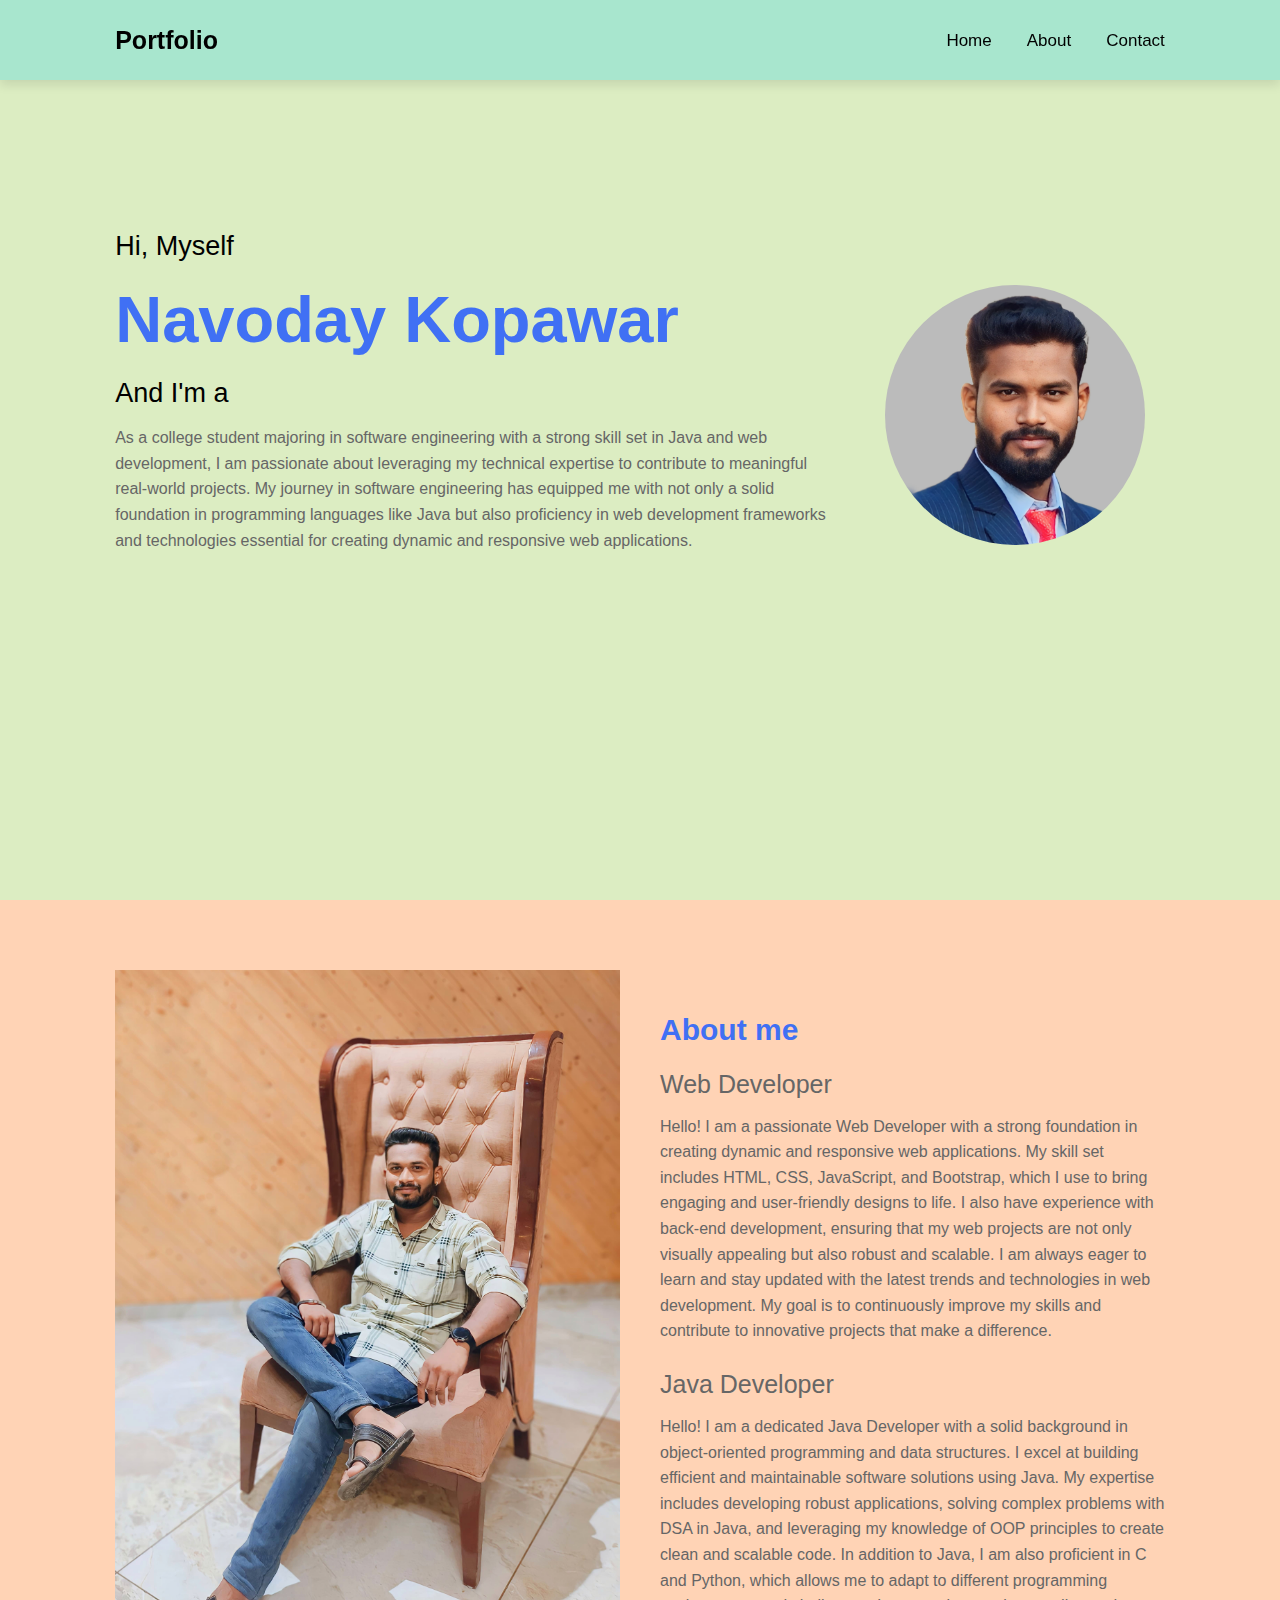
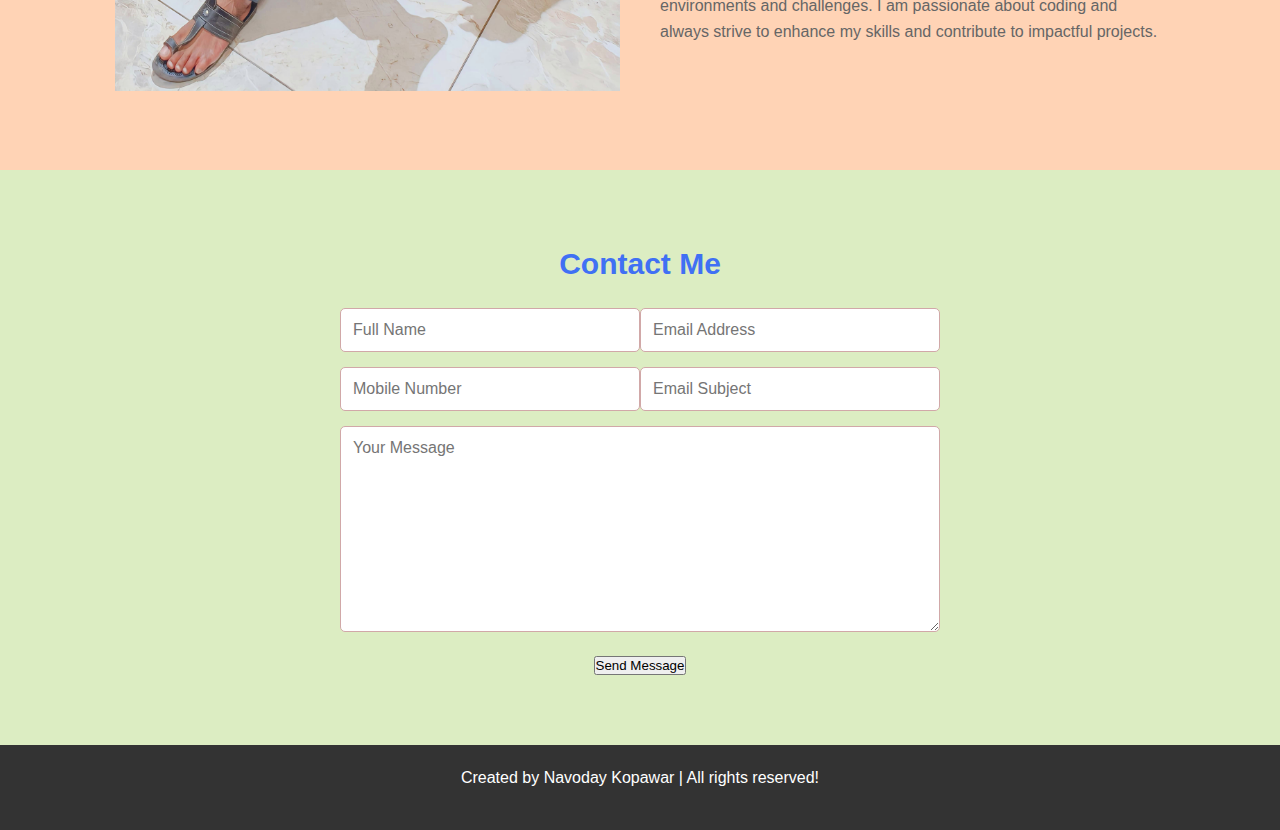
<file: index.html>
<!DOCTYPE html>
<html lang="en">

<head>
    <meta charset="UTF-8">
    <meta name="viewport" content="width=device-width, initial-scale=1.0">

    <link rel="stylesheet" href="https://cdnjs.cloudflare.com/ajax/libs/font-awesome/6.5.2/css/all.min.css"
        integrity="sha512-SnH5WK+bZxgPHs44uWIX+LLJAJ9/2PkPKZ5QiAj6Ta86w+fsb2TkcmfRyVX3pBnMFcV7oQPJkl9QevSCWr3W6A=="
        crossorigin="anonymous" referrerpolicy="no-referrer" />

    <link rel="stylesheet" href="Portfolio/style.css">
    <title>Portfolio</title>

</head>

<body>
    <!-- header design -->
    <header class="header">
        <a href="#" class="logo">Portfolio</a>
        <i class="fa-solid fa-bars" id="menu-icon"></i>

        <nav class="navbar">
            <a href="#home" class="active">Home</a>
            <a href="#about">About</a>
            <a href="#contact">Contact</a>
        </nav>
    </header>

    <!-- Home section -->
    <section class="home" id="home">
        <div class="home-content">
            <h3>Hi, Myself</h3>
            <h1>Navoday Kopawar</h1>
            <h3>And I'm a <span class="multiple-text"></span></h3>
            <p>As a college student majoring in software engineering with a strong skill set in Java and web
                development, I am passionate about leveraging my technical expertise to contribute to meaningful
                real-world projects. My journey in software engineering has equipped me with not only a solid foundation
                in programming languages like Java but also proficiency in web development frameworks and technologies
                essential for creating dynamic and responsive web applications.</p>
            <div class="social-media">
                <a href="https://www.linkedin.com/in/navoday-kopawar-b71ba5241"><i
                        class="fa-brands fa-linkedin"></i></a>

                <a href="https://github.com/navoday-kopawar"><i class="fa-brands fa-square-github"></i></a>
            </div>

        </div>

        <div class="home-img">
            <img src="Portfolio/image.jpg" alt="Navoday-Image"
                style=" float: right; width: 300px; height: 300px; padding: 20px; border-radius: 50%;" />

        </div>
    </section>

    <!-- About section -->
    <section class="about" id="about">
        <div class="about-img">
            <img src="Portfolio/image1 .jpg" alt="Navoday-Image">
        </div>
        <div class="about-content">
            <h2 class="heading">About <span>me</span></h2>
            <h3>Web Developer</h3>
            <p>Hello! I am a passionate Web Developer with a strong foundation in creating dynamic and responsive web
                applications. My skill set includes HTML, CSS, JavaScript, and Bootstrap, which I use to bring engaging
                and user-friendly designs to life. I also have experience with back-end development, ensuring that my
                web projects are not only visually appealing but also robust and scalable. I am always eager to learn
                and stay updated with the latest trends and technologies in web development. My goal is to continuously
                improve my skills and contribute to innovative projects that make a difference.</p>

            <h3>Java Developer</h3>
            <p>Hello! I am a dedicated Java Developer with a solid background in object-oriented programming and data
                structures. I excel at building efficient and maintainable software solutions using Java. My expertise
                includes developing robust applications, solving complex problems with DSA in Java, and leveraging my
                knowledge of OOP principles to create clean and scalable code. In addition to Java, I am also proficient
                in C and Python, which allows me to adapt to different programming environments and challenges. I am
                passionate about coding and always strive to enhance my skills and contribute to impactful projects.</p>
        </div>
    </section>


    <!-- Contact section -->
    <section class="contact" id="contact">
        <h2 class="heading">Contact <span>Me</span></h2>

        <form action="#">
            <div class="input-box">
                <div class="input-field">
                    <input type="text" placeholder="Full Name" required>
                    <span class="focus"></span>
                </div>
                <div class="input-field">
                    <input type="email" placeholder="Email Address" required>
                    <span class="focus"></span>
                </div>
            </div>
            <div class="input-box">
                <div class="input-field">
                    <input type="number" placeholder="Mobile Number" required>
                    <span class="focus"></span>
                </div>
                <div class="input-field">
                    <input type="text" placeholder="Email Subject" required>
                    <span class="focus"></span>
                </div>
            </div>
            <div class="textarea-field">
                <textarea name="" id="" cols="30" rows="10" placeholder="Your Message" required></textarea>
                <span class="focus"></span>
            </div>
            <div class="btn-box btns">
                <button type="submit" class="btn">Send Message</button>
            </div>
        </form>
    </section>

    <!-- footer -->
    <footer class="footer">
        <div class="footer-text">
            <p>Created by Navoday Kopawar | All rights reserved!</p>
        </div>
        <div class="footer-iconTop">
            <a href="#home"><i class="fa-solid fa-arrow-up"></i></a>
        </div>
    </footer>

    <script src="Portfolio/script.js"></script>
</body>

</html>
</file>
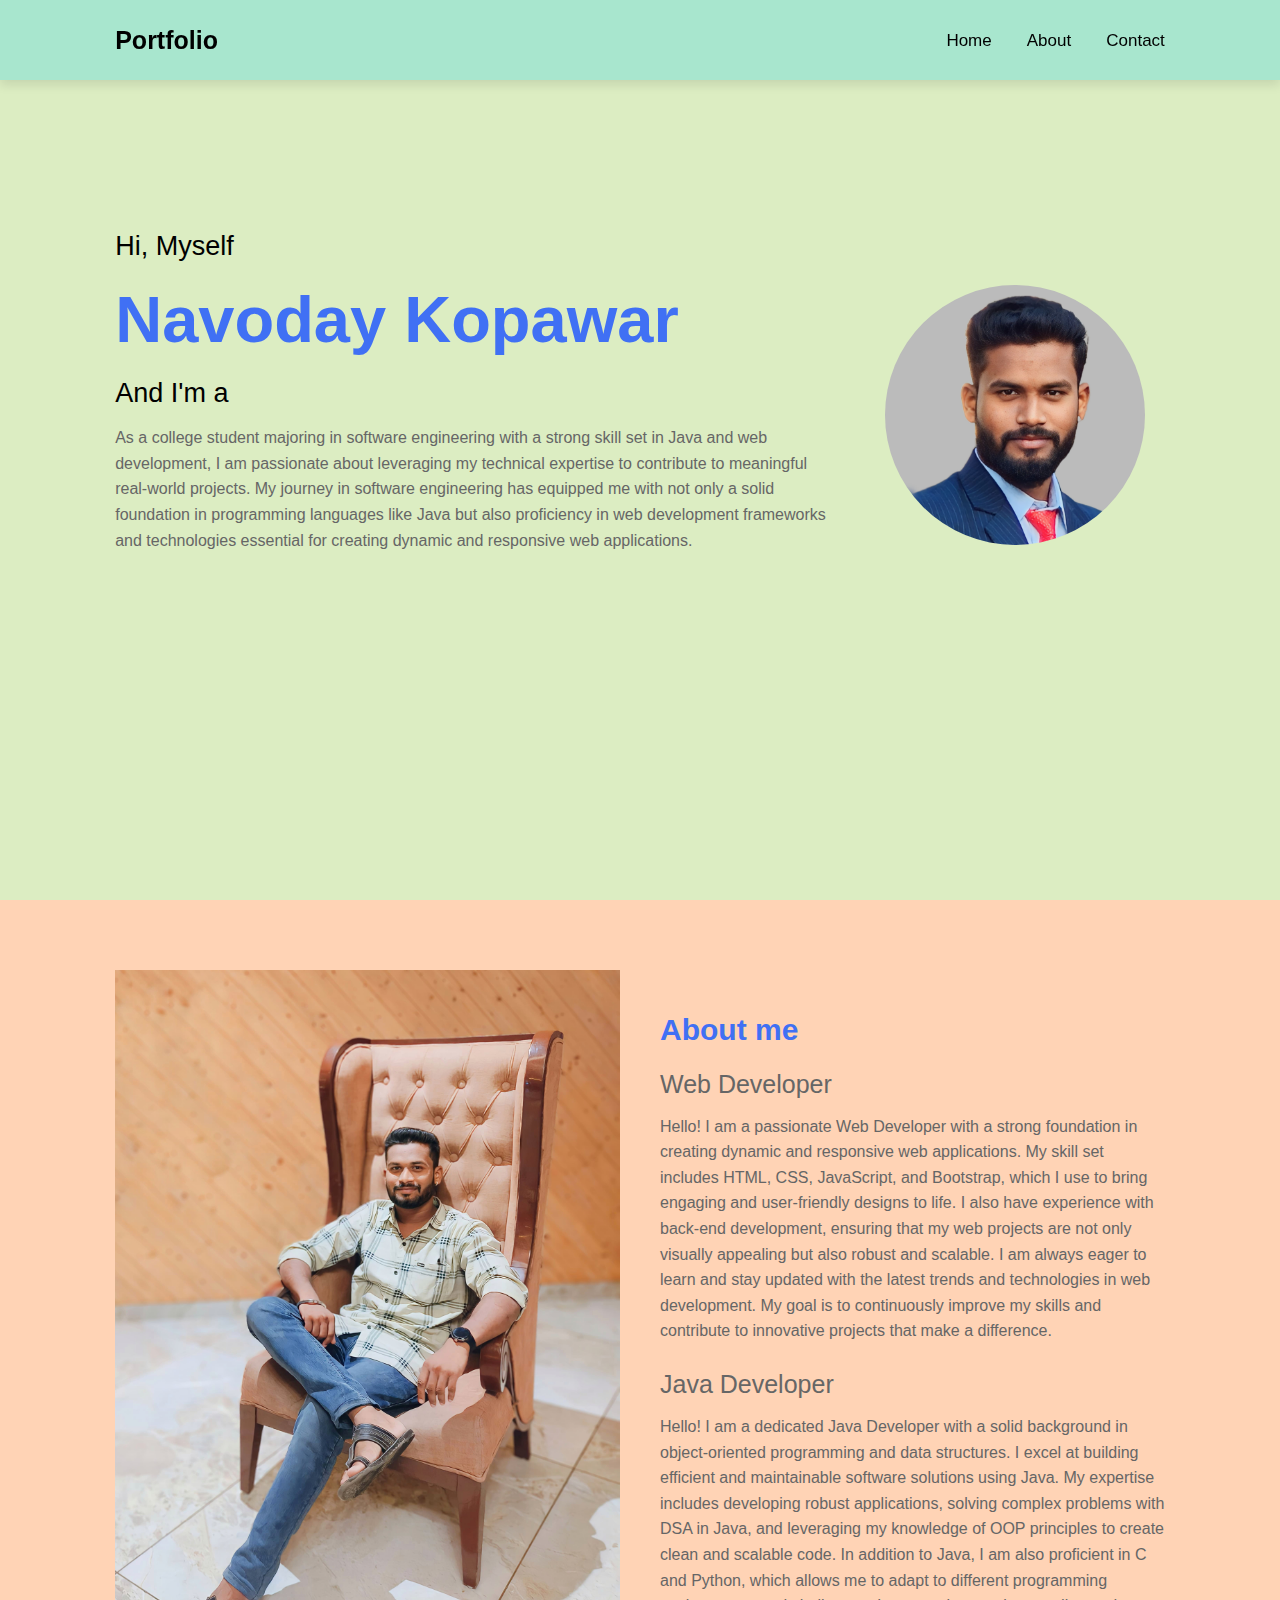
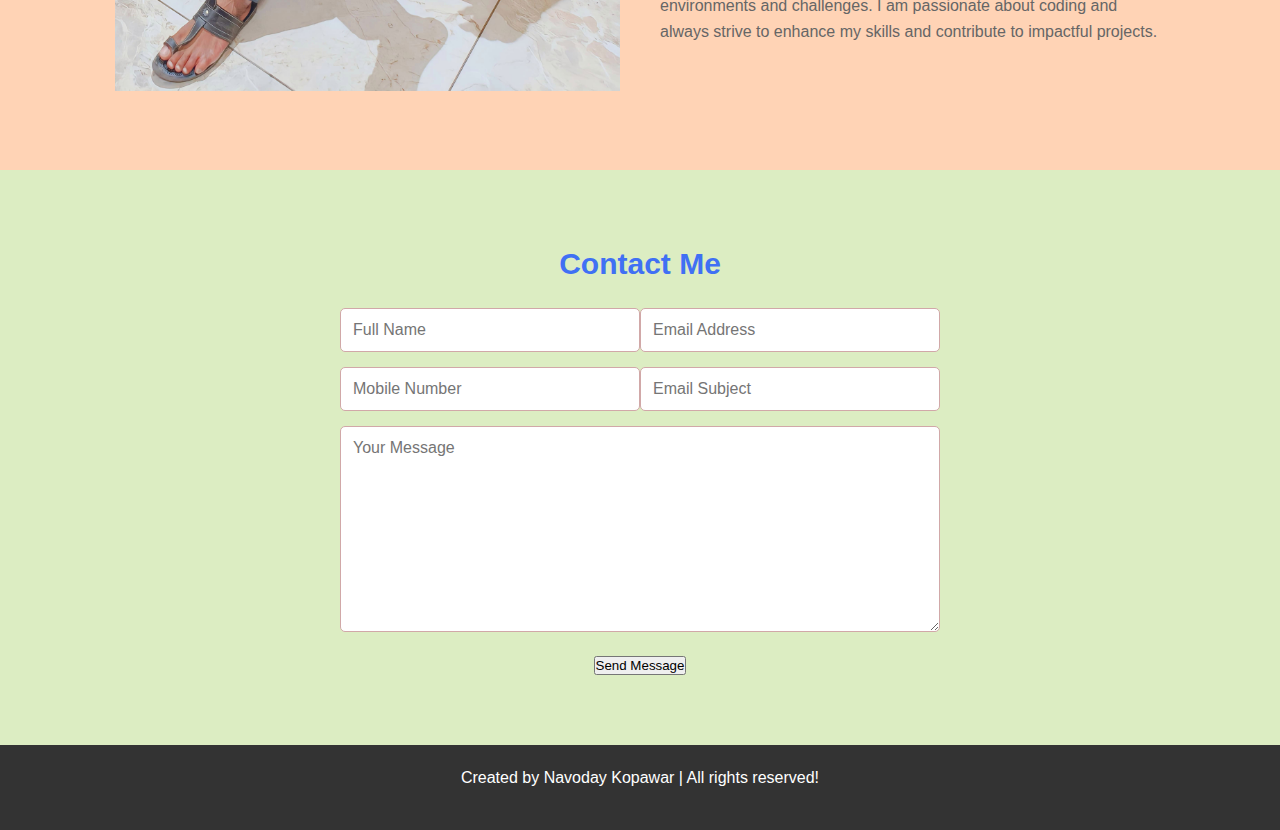
<file: Portfolio/index.html>
<!DOCTYPE html>
<html lang="en">

<head>
    <meta charset="UTF-8">
    <meta name="viewport" content="width=device-width, initial-scale=1.0">

    <link rel="stylesheet" href="https://cdnjs.cloudflare.com/ajax/libs/font-awesome/6.5.2/css/all.min.css"
        integrity="sha512-SnH5WK+bZxgPHs44uWIX+LLJAJ9/2PkPKZ5QiAj6Ta86w+fsb2TkcmfRyVX3pBnMFcV7oQPJkl9QevSCWr3W6A=="
        crossorigin="anonymous" referrerpolicy="no-referrer" />

    <link rel="stylesheet" href="style.css">
    <title>Navoday's Portfolio</title>

</head>

<body>
    <!-- header design -->
    <header class="header">
        <a href="#" class="logo">Portfolio</a>
        <i class="fa-solid fa-bars" id="menu-icon"></i>

        <nav class="navbar">
            <a href="#home" class="active">Home</a>
            <a href="#about">About</a>
            <a href="#contact">Contact</a>
        </nav>
    </header>

    <!-- Home section -->
    <section class="home" id="home">
        <div class="home-content">
            <h3>Hi, Myself</h3>
            <h1>Navoday Kopawar</h1>
            <h3>And I'm a <span class="multiple-text"></span></h3>
            <p>As a college student majoring in software engineering with a strong skill set in Java and web
                development, I am passionate about leveraging my technical expertise to contribute to meaningful
                real-world projects. My journey in software engineering has equipped me with not only a solid foundation
                in programming languages like Java but also proficiency in web development frameworks and technologies
                essential for creating dynamic and responsive web applications.</p>
            <div class="social-media">
                <a href="https://www.linkedin.com/in/navoday-kopawar-b71ba5241"><i
                        class="fa-brands fa-linkedin"></i></a>

                <a href="https://github.com/navoday-kopawar"><i class="fa-brands fa-square-github"></i></a>
            </div>

        </div>

        <div class="home-img">
            <img src="image.jpg" alt="Navoday-Image"
                style=" float: right; width: 300px; height: 300px; padding: 20px; border-radius: 50%;" />

        </div>
    </section>

    <!-- About section -->
    <section class="about" id="about">
        <div class="about-img">
            <img src="image1 .jpg" alt="Navoday-Image">
        </div>
        <div class="about-content">
            <h2 class="heading">About <span>me</span></h2>
            <h3>Web Developer</h3>
            <p>Hello! I am a passionate Web Developer with a strong foundation in creating dynamic and responsive web
                applications. My skill set includes HTML, CSS, JavaScript, and Bootstrap, which I use to bring engaging
                and user-friendly designs to life. I also have experience with back-end development, ensuring that my
                web projects are not only visually appealing but also robust and scalable. I am always eager to learn
                and stay updated with the latest trends and technologies in web development. My goal is to continuously
                improve my skills and contribute to innovative projects that make a difference.</p>

            <h3>Java Developer</h3>
            <p>Hello! I am a dedicated Java Developer with a solid background in object-oriented programming and data
                structures. I excel at building efficient and maintainable software solutions using Java. My expertise
                includes developing robust applications, solving complex problems with DSA in Java, and leveraging my
                knowledge of OOP principles to create clean and scalable code. In addition to Java, I am also proficient
                in C and Python, which allows me to adapt to different programming environments and challenges. I am
                passionate about coding and always strive to enhance my skills and contribute to impactful projects.</p>
        </div>
    </section>


    <!-- Contact section -->
    <section class="contact" id="contact">
        <h2 class="heading">Contact <span>Me</span></h2>

        <form action="#">
            <div class="input-box">
                <div class="input-field">
                    <input type="text" placeholder="Full Name" required>
                    <span class="focus"></span>
                </div>
                <div class="input-field">
                    <input type="email" placeholder="Email Address" required>
                    <span class="focus"></span>
                </div>
            </div>
            <div class="input-box">
                <div class="input-field">
                    <input type="number" placeholder="Mobile Number" required>
                    <span class="focus"></span>
                </div>
                <div class="input-field">
                    <input type="text" placeholder="Email Subject" required>
                    <span class="focus"></span>
                </div>
            </div>
            <div class="textarea-field">
                <textarea name="" id="" cols="30" rows="10" placeholder="Your Message" required></textarea>
                <span class="focus"></span>
            </div>
            <div class="btn-box btns">
                <button type="submit" class="btn">Send Message</button>
            </div>
        </form>
    </section>

    <!-- footer -->
    <footer class="footer">
        <div class="footer-text">
            <p>Created by Navoday Kopawar | All rights reserved!</p>
        </div>
        <div class="footer-iconTop">
            <a href="#home"><i class="fa-solid fa-arrow-up"></i></a>
        </div>
    </footer>

    <script src="script.js"></script>
</body>

</html>
</file>
<file: Portfolio/style.css>
* {
    margin: 0;
    padding: 0;
    box-sizing: border-box;
    text-decoration: none;
    list-style: none;
    font-family: 'Poppins', sans-serif;
}

html {
    font-size: 62.5%;
}

body {
    font-size: 1.8rem;
    font-weight: 400;
    line-height: 1.6;
    color: #666;
    scroll-behavior: smooth;
}

::selection {
    background: #666;
    color: #fff;
}

header {
    position: fixed;
    top: 0;
    left: 0;
    width: 100%;
    padding: 2rem 9%;
    background: #a8e6ce;
    z-index: 100;
    display: flex;
    justify-content: space-between;
    align-items: center;
    box-shadow: 0 .5rem 1rem rgba(0, 0, 0, 0.1);
}

header .logo {
    font-size: 2.5rem;
    font-weight: 600;
    color: #000;
}

header .navbar a {
    font-size: 1.7rem;
    font-weight: 500;
    color: #000;
    margin-left: 3rem;
    transition: .3s;
}

header .navbar a:hover {
    color: #0f2d80;
}

header .navbar a.active {
    color: #000;
}

header #menu-icon {
    color: #666;
    font-size: 2.5rem;
    cursor: pointer;
    z-index: 10001;
    display: none;
}

section {
    padding: 7rem 9%;
}

section:nth-child(even) {
    background: #dcedc2;
}

.home {
    position: relative;
    display: flex;
    justify-content: space-between;
    align-items: center;
    min-height: 100vh;
    padding-top: 0;
}

.home-content h3 {
    font-size: 2.7rem;
    font-weight: 500;
    color: #000;
}

.home-content h1 {
    font-size: 6.5rem;
    color: #4070f4;
}

.home-content h3 span {
    color: #4070f4;
}

.home-content p {
    font-size: 1.6rem;
    margin: 1rem 0 2rem;
}

.home .social-media a {
    color: #666;
    font-size: 2rem;
    margin-right: 1.5rem;
    transition: .3s;
}

.home .social-media a:hover {
    color: #4070f4;
}

.home-img {
    width: 150rem;
    transition: 0.5s;
}

.home-img img {
    max-width: 100%;
}

.about {
    display: flex;
    align-items: center;
    background-color: #ffd3b5;
}

.about-img {
    flex: 1 1 45rem;
    margin-right: 4rem;
}

.about-img img {
    width: 100%;
}

.about-content {
    flex: 1 1 45rem;
}

.about-content h2 {
    font-size: 3rem;
    font-weight: 600;
    color: #4070f4;
}

.about-content h3 {
    font-size: 2.5rem;
    color: #666;
    font-weight: 500;
    margin-top: 1rem;
}

.about-content p {
    font-size: 1.6rem;
    margin: 1rem 0 2rem;
}

.about-content span {
    color: #4070f4;
}

.contact {
    text-align: center;
}

.contact .heading {
    font-size: 3rem;
    font-weight: 600;
    color: #4070f4;
    margin-bottom: 2rem;
}

.contact form {
    max-width: 60rem;
    margin: 0 auto;
}

.contact .input-box {
    display: flex;
    justify-content: space-between;
    margin-bottom: 1.5rem;
}

.contact .input-field {
    flex: 1 1 28rem;
    position: relative;
}

.contact .input-field input,
.contact .textarea-field textarea {
    width: 100%;
    padding: 1.2rem;
    font-size: 1.6rem;
    border-radius: .5rem;
    border: .1rem solid #d1a8a8;
    outline: none;
    transition: .3s;
}

.contact .input-field input:focus,
.contact .textarea-field textarea:focus {
    border-color: #4070f4;
}

.contact .textarea-field {
    position: relative;
    margin-bottom: 1.5rem;
}

.contact .btn {
    display: block;
    margin: 0 auto;
}

.footer {
    background: #333;
    padding: 2rem;
    text-align: center;
}

.footer .footer-text {
    font-size: 1.6rem;
    color: #fff;
}

.footer .footer-iconTop {
    margin-top: 2rem;
}

.footer .footer-iconTop a {
    color: #fff;
    font-size: 3rem;
    transition: .3s;
}

.footer .footer-iconTop a:hover {
    color: #4070f4;
}

@media (max-width: 991px) {
    html {
        font-size: 55%;
    }

    header {
        padding: 2rem 6%;
    }

    section {
        padding: 5rem 6%;
    }

    .home {
        flex-direction: column;
        text-align: center;
    }

    
    .about {
        flex-direction: column;
        text-align: center;
    }

    .about-img {
        margin-bottom: 4rem;
    }
}

@media (max-width: 768px) {
    html {
        font-size: 50%;
    }

    header #menu-icon {
        display: block;
    }

    header .navbar {
        position: fixed;
        top: 0;
        right: -100%;
        width: 100%;
        height: 100vh;
        background: rgba(255, 255, 255, 0.9);
        flex-direction: column;
        justify-content: center;
        align-items: center;
        z-index: 10000;
        transition: .3s;
    }

    header .navbar a {
        margin: 1.5rem 0;
        font-size: 2.5rem;
    }

    header .navbar.active {
        right: 0;
    }
}

@media (max-width: 450px) {
    html {
        font-size: 45%;
    }
}
</file>
